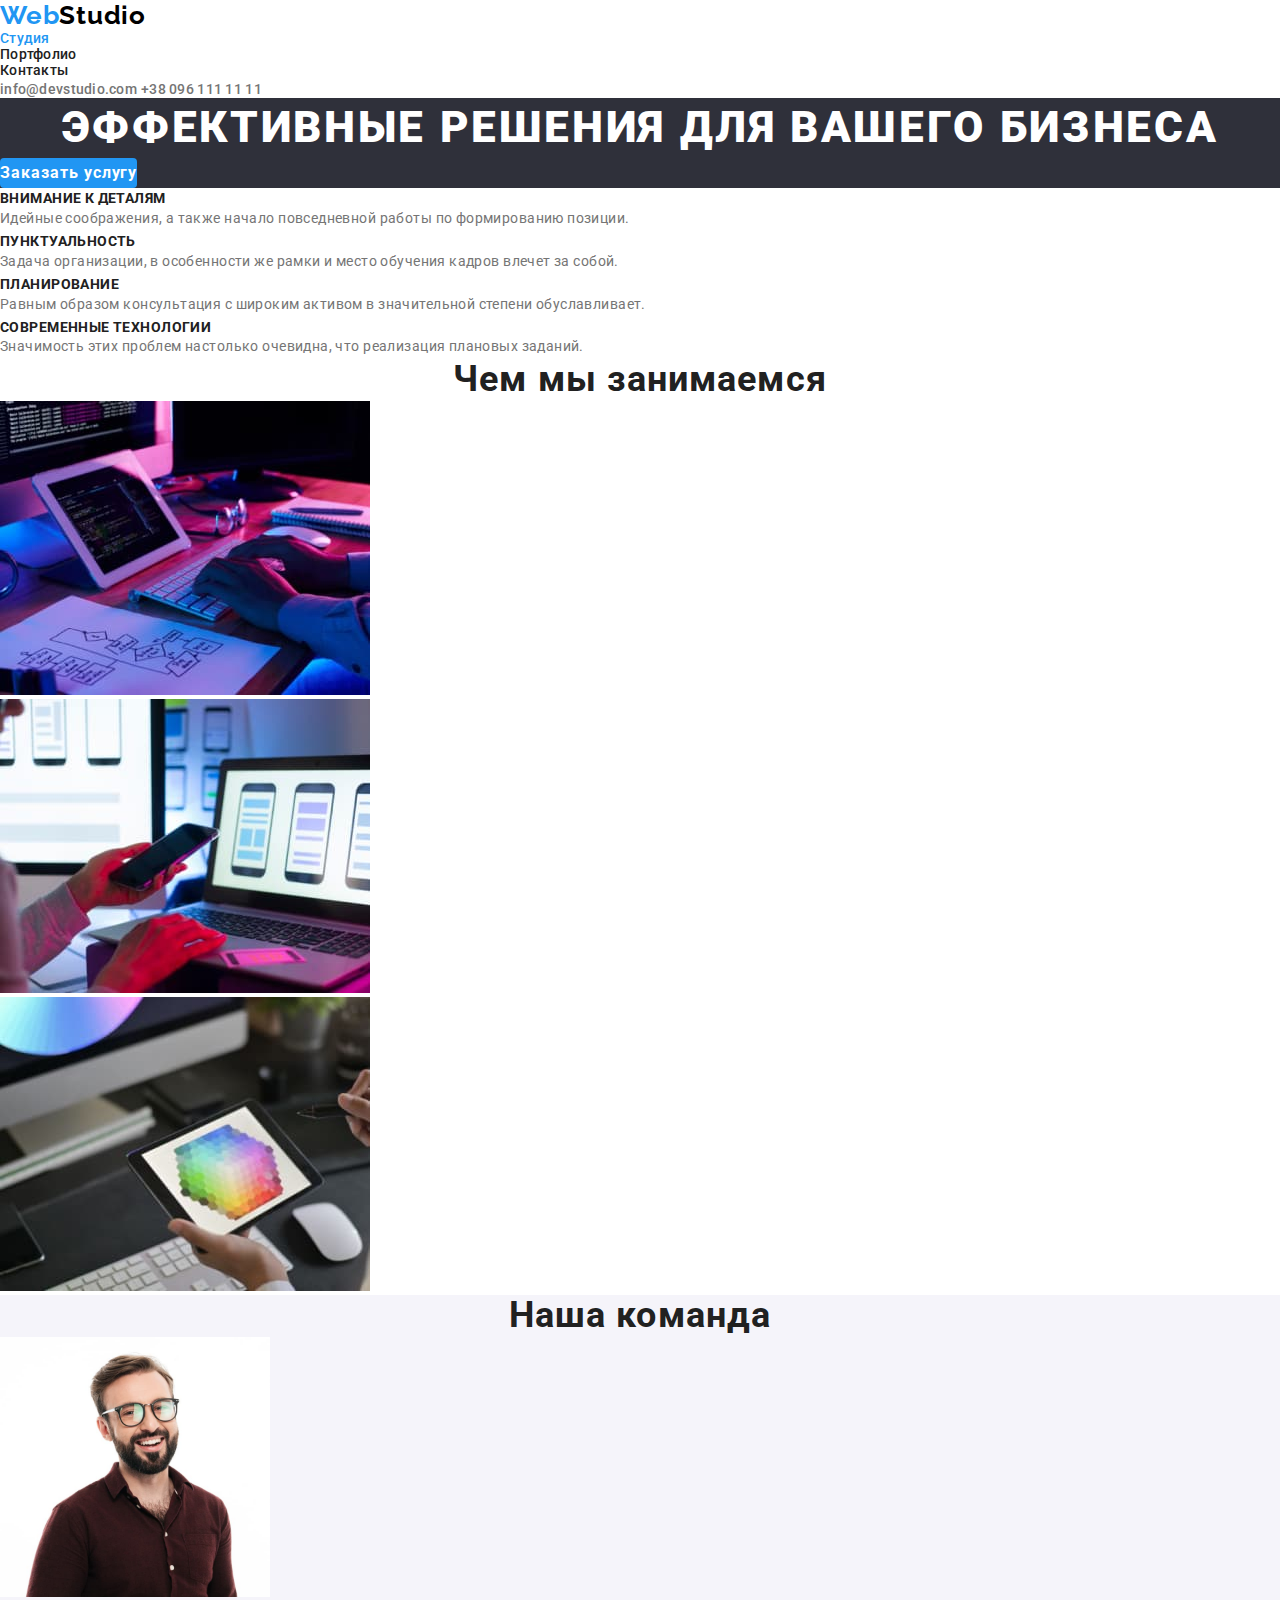
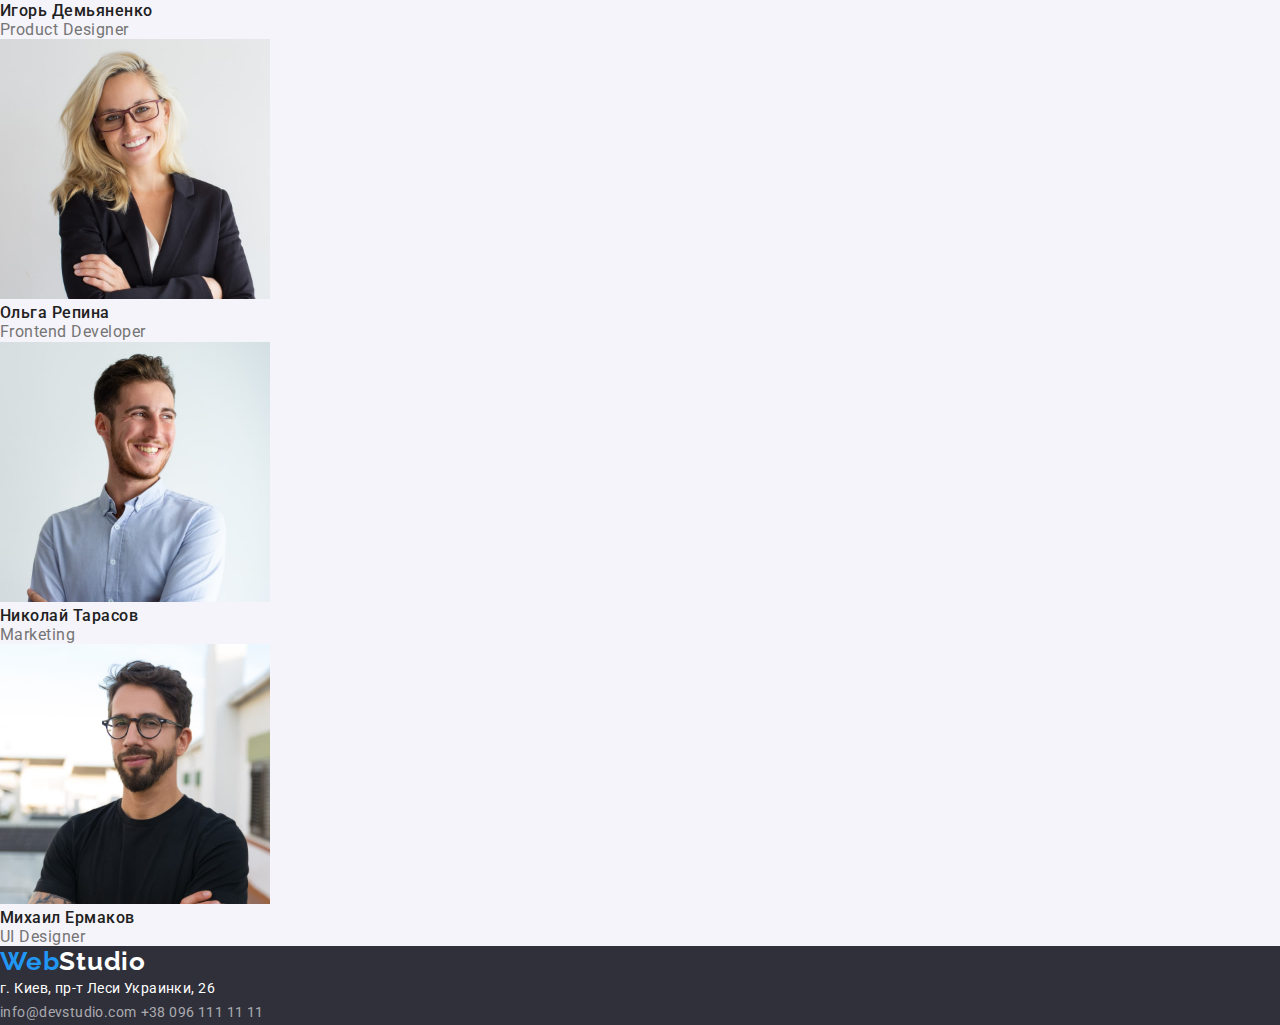
<file: index.html>
<!DOCTYPE html>
<html lang="ru">
  <head>
    <meta charset="UTF-8">
    <meta http-equiv="X-UA-Compatible" content="IE=edge">
    <meta name="viewport" content="width=device-width, initial-scale=1.0">
    <title>WebStudio</title>
    <link rel="stylesheet" href="styles.css">
    <link rel="preconnect" href="https://fonts.googleapis.com">
  <link rel="preconnect" href="https://fonts.gstatic.com" crossorigin>
  <link href="https://fonts.googleapis.com/css2?family=Oleo+Script&family=Raleway:wght@700&family=Roboto:wght@400;500;700;900&display=swap" rel="stylesheet">
  </head>
<body>
  <header>
    <a href="index.html" class="header-logo"><span class="logo-blue">Web</span><span class="logo-black">Studio</span></a>
    <nav class="header-nav">
      <ul class="header-nav-list">
        <li class="header-nav-item"><a href="index.html" class="header-link active">Студия</a></li>
        <li class="header-nav-item"><a href="portfolio.html" class="header-link">Портфолио</a></li>
        <li class="header-nav-item"> <a href="" class="header-link">Контакты</a></li>
      </ul>
    </nav>
    <a href="mailto:info@devstudio.com" class="header-contact header-link">info@devstudio.com</a>
    <a href="tel:+380961111111" class="header-contact header-link">+38 096 111 11 11</a>
  </header>

  <main>
    <!-- Section 1 -->
    <section class="hero-container">
      <h1 class="hero-title">ЭФФЕКТИВНЫЕ РЕШЕНИЯ ДЛЯ ВАШЕГО БИЗНЕСА</h1>
      <button type="button" class="hero-btn">Заказать услугу</button>
    </section>

    <!-- Section 2 -->
    <section class="about-container">
      <ul class="about-list">
        <li class="about-item">
          <h3 class="about-item-title">ВНИМАНИЕ К ДЕТАЛЯМ</h3>
          <p class="about-item-text">Идейные соображения, а также начало повседневной работы по формированию позиции.</p>
        </li>
        <li class="about-item">
          <h3 class="about-item-title">ПУНКТУАЛЬНОСТЬ</h3>
          <p class="about-item-text">Задача организации, в особенности же рамки и место обучения кадров влечет за собой.</p>
        </li>
        <li class="about-item">
          <h3 class="about-item-title">ПЛАНИРОВАНИЕ</h3>
          <p class="about-item-text">Равным образом консультация с широким активом в значительной степени обуславливает.</p>
        </li>
        <li class="about-item">  
          <h3 class="about-item-title">СОВРЕМЕННЫЕ ТЕХНОЛОГИИ</h3>
          <p class="about-item-text">Значимость этих проблем настолько очевидна, что реализация плановых заданий.</p>
        </li>
      </ul>
    </section>

    <!-- Section 3 -->
    <section class="about-container">
      <h2 class="main-title">Чем мы занимаемся</h2>
      <ul>
        <li><img src="images/img-1.jpg" alt="человек печатает" width="370" height="294"></li>
        <li><img src="images/img-2.jpg" alt="человек смотрит на экран" width="370" height="294"></li>
        <li><img src="images/img-3.jpg" alt="человек смотрит на планшет" width="370" height="294"></li>
      </ul>
    </section>
    
    <!-- Section 4 -->
    <section class="team-container">
      <h2 class="main-title">Наша команда</h2>
      <ul>
        <li>
          <img src="images/person-1.jpg" alt="человек 1" width="270" height="260">
          <h3 class="team-name">Игорь Демьяненко</h3>
          <p class="team-role">Product Designer</p>
        </li>
        <li>
          <img src="images/person-2.jpg" alt="человек 2" width="270" height="260">
          <h3 class="team-name">Ольга Репина</h3>
          <p class="team-role">Frontend Developer</p>
        </li>
        <li>
          <img src="images/person-3.jpg" alt="человек 3" width="270" height="260">
          <h3 class="team-name">Николай Тарасов</h3>
          <p class="team-role">Marketing</p>
        </li>
        <li>
          <img src="images/person-4.jpg" alt="человек 4" width="270" height="260">
          <h3 class="team-name">Михаил Ермаков</h3>
          <p class="team-role">UI Designer</p>
        </li>
      </ul>
    </section>
  </main>

  <footer class="footer">
    <a href="index.html" class="header-logo"><span class="logo-blue">Web</span><span class="logo-white">Studio</span></a>  
    <address class="footer-city">
      г. Киев, пр-т Леси Украинки, 26
    </address>
    <address class="footer-contact">
      <a href="mailto:info@devstudio.com" class="footer-link">info@devstudio.com</a>
      <a href="tel:+380961111111" class="footer-link">+38 096 111 11 11</a>
  </address>
  </footer>
</body>
</html>
</file>
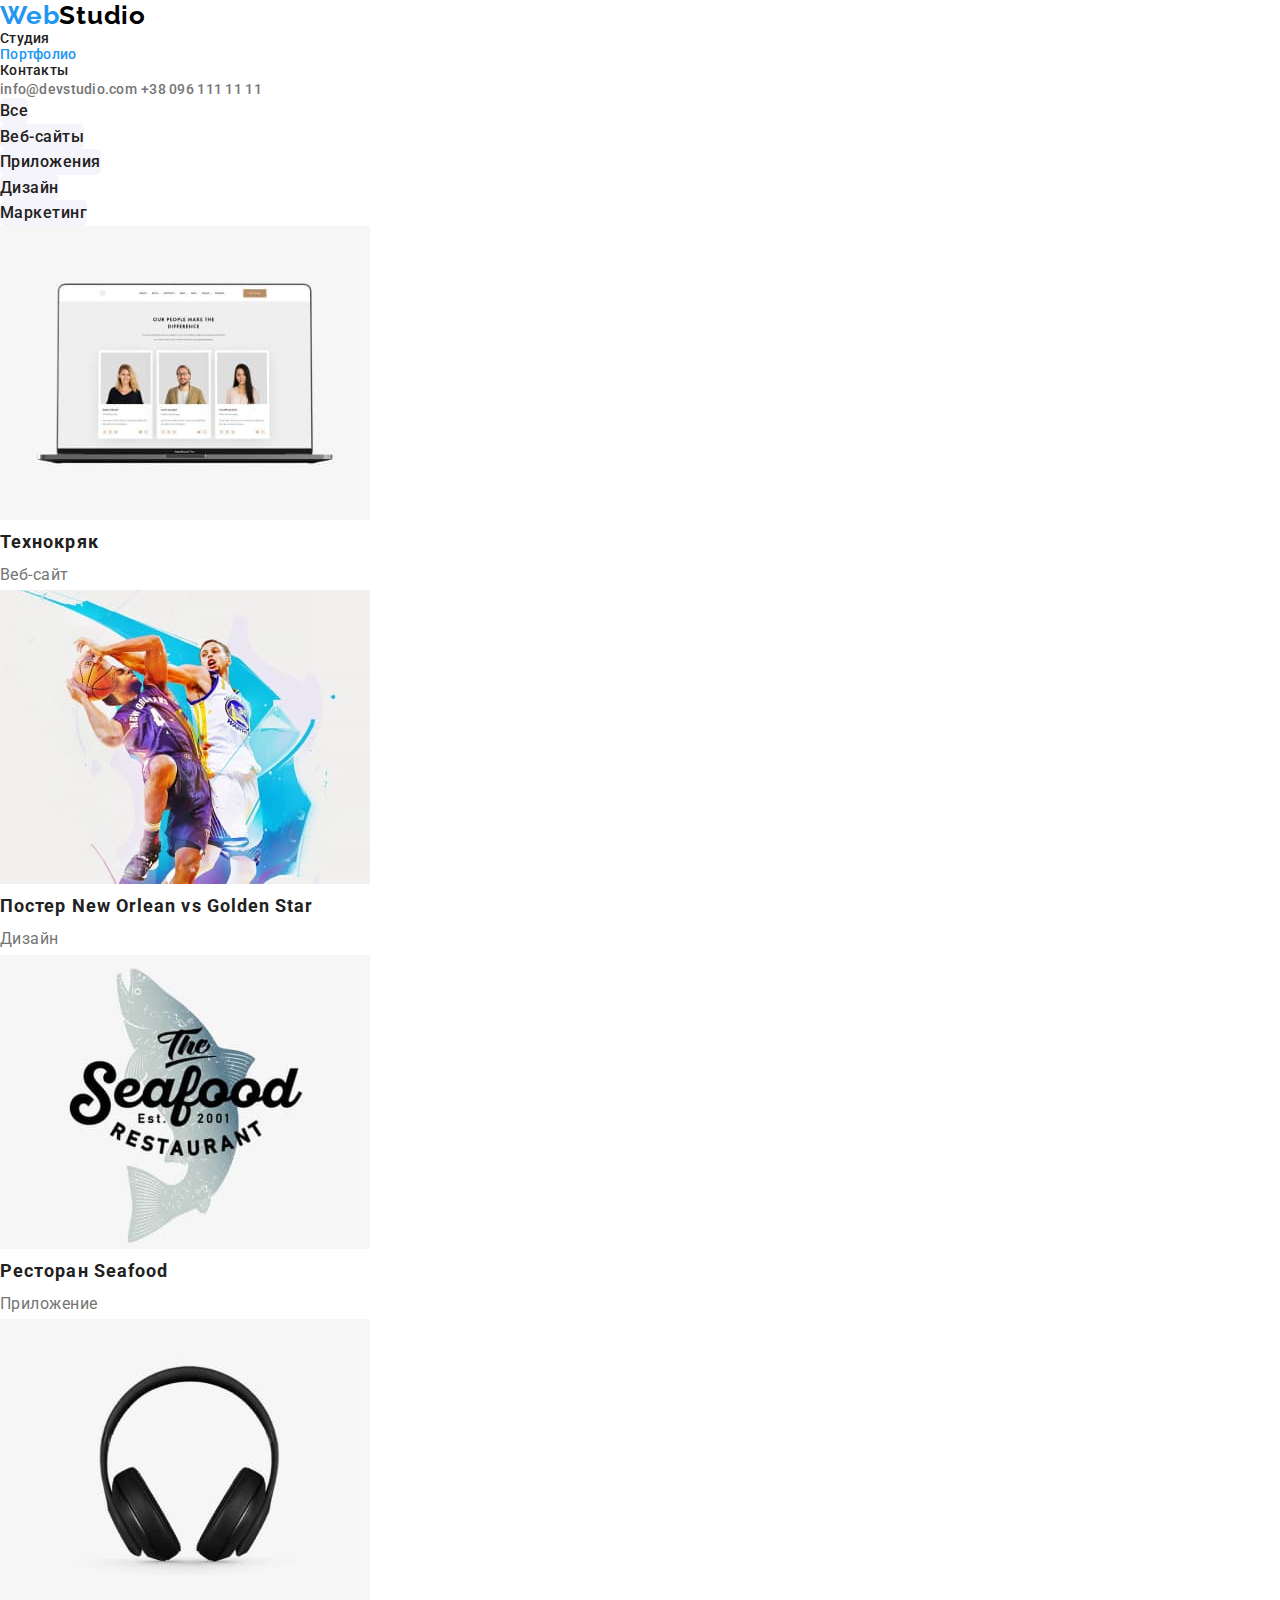
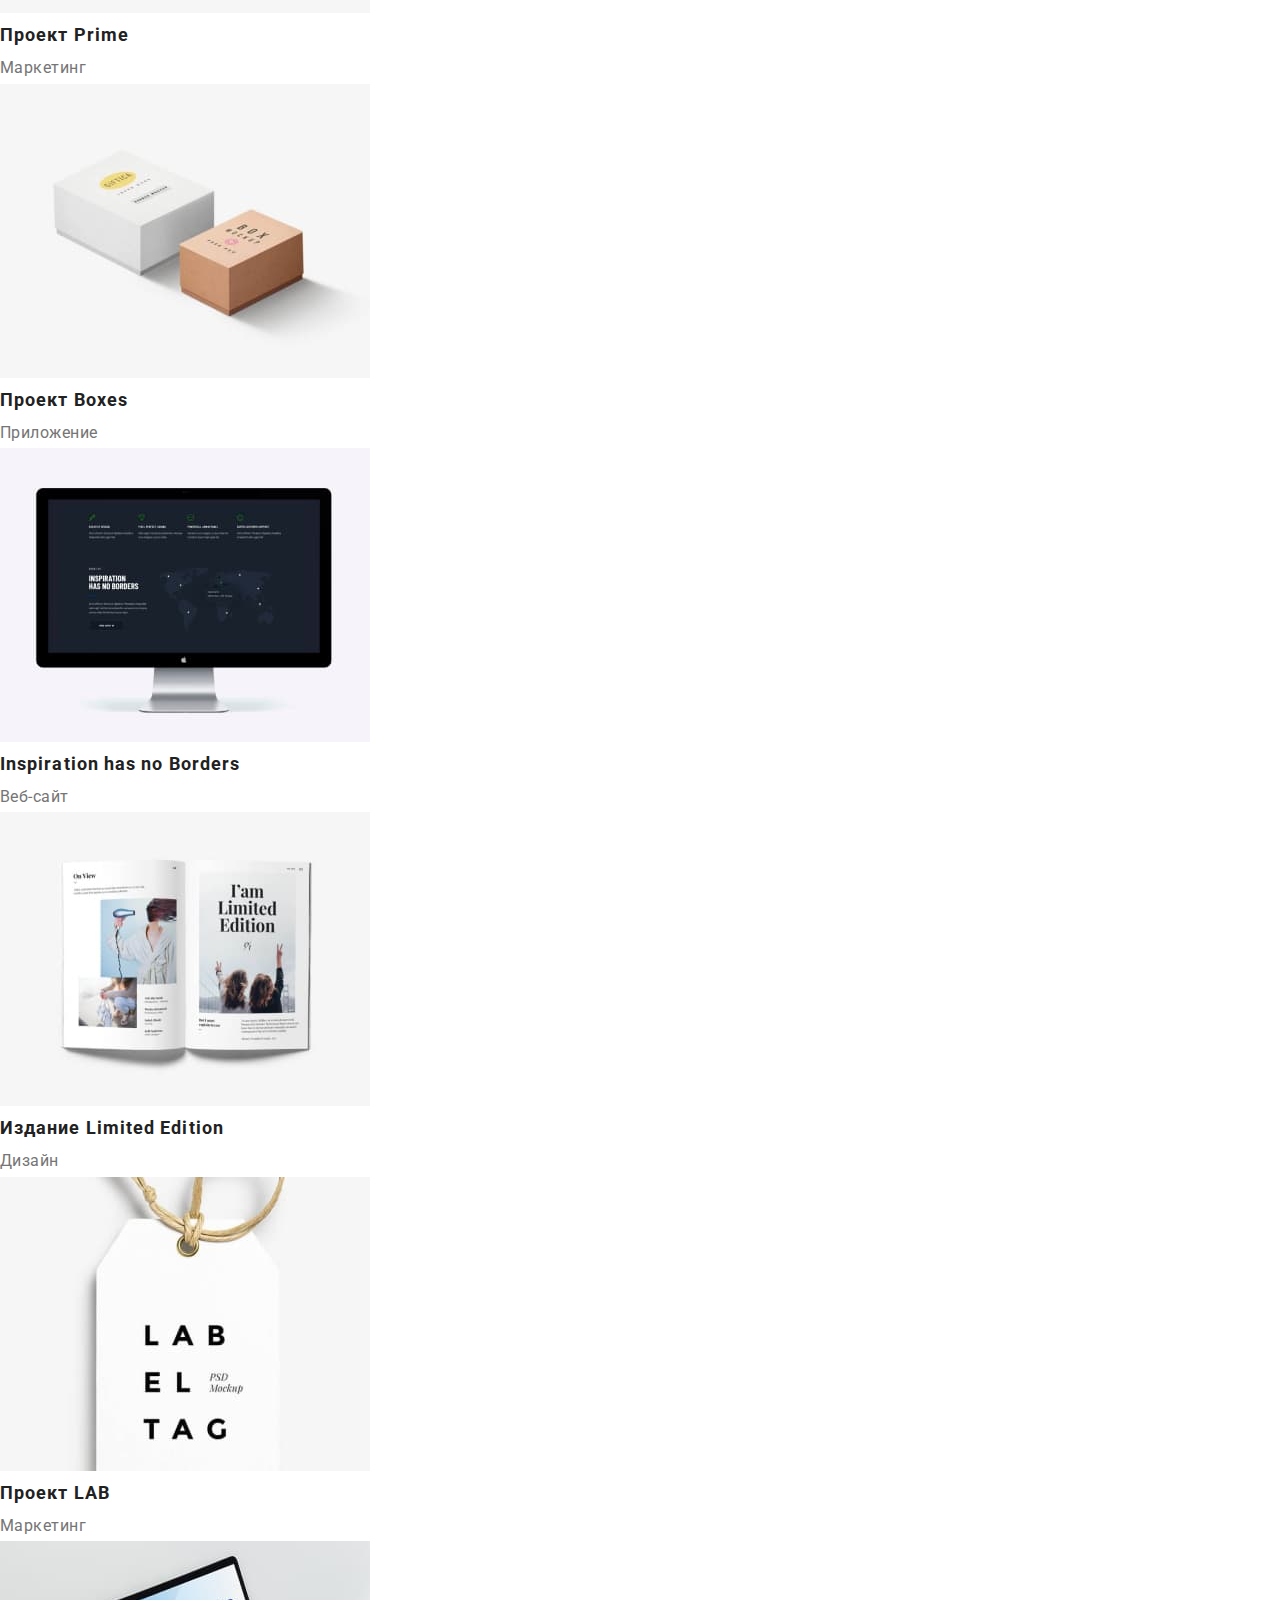
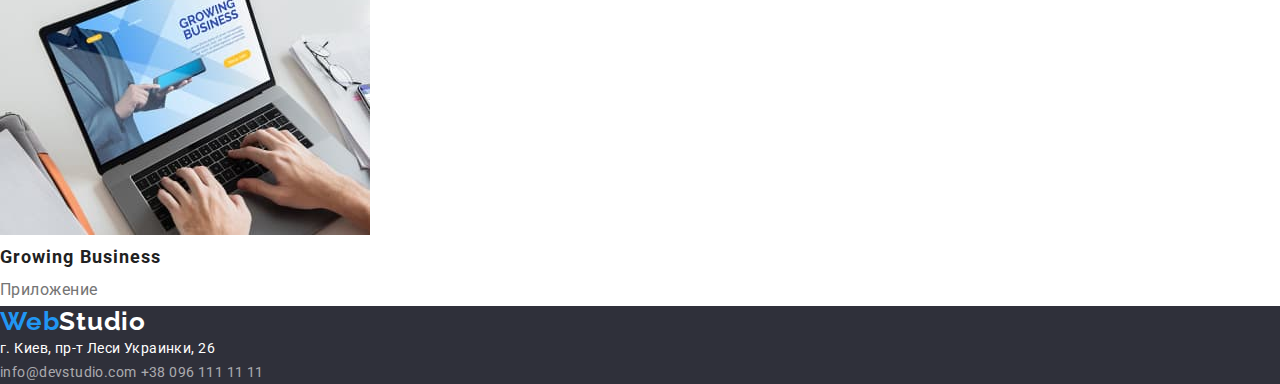
<file: portfolio.html>
<!DOCTYPE html>
<html lang="en">
  <head>
    <meta charset="UTF-8">
    <meta http-equiv="X-UA-Compatible" content="IE=edge">
    <meta name="viewport" content="width=device-width, initial-scale=1.0">
    <title>WebStudio</title>
    <link rel="stylesheet" href="styles.css">
    <link rel="preconnect" href="https://fonts.googleapis.com">
  <link rel="preconnect" href="https://fonts.gstatic.com" crossorigin>
  <link href="https://fonts.googleapis.com/css2?family=Oleo+Script&family=Raleway:wght@700&family=Roboto:wght@400;500;700;900&display=swap" rel="stylesheet">
  </head>
<body>
  <header>
    <a href="index.html" class="header-logo"><span class="logo-blue">Web</span><span class="logo-black">Studio</span></a>
    <nav class="header-nav">
      <ul class="header-nav-list">
        <li class="header-nav-item"><a href="index.html" class="header-link">Студия</a></li>
        <li class="header-nav-item"><a href="portfolio.html" class="header-link active">Портфолио</a></li>
        <li class="header-nav-item"> <a href="" class="header-link">Контакты</a></li>
      </ul>
    </nav>
    <a href="mailto:info@devstudio.com" class="header-contact header-link">info@devstudio.com</a>
    <a href="tel:+380961111111" class="header-contact header-link">+38 096 111 11 11</a>
  </header>

  <main>
    <section>
      <ul>
        <li><button type="button" class="portfolio-btn">Все</button></li>
        <li><button type="button" class="portfolio-btn">Веб-сайты</button></li>
        <li><button type="button" class="portfolio-btn">Приложения</button></li>
        <li><button type="button" class="portfolio-btn">Дизайн</button></li>
        <li><button type="button" class="portfolio-btn">Маркетинг</button></li>
      </ul>
      <ul>
        <li><img src="./images/portfolio-1.jpg" alt="ноутбук" width="370" height="294">
          <h3 class="portfolio-title">Технокряк</h3>
          <p class="portfolio-type">Веб-сайт</p>
        </li>
        <li><img src="./images/portfolio-2.jpg" alt="баскетбол" width="370" height="294">
          <h3 class="portfolio-title">Постер New Orlean vs Golden Star</h3>
          <p class="portfolio-type">Дизайн</p>
        </li>
        <li><img src="./images/portfolio-3.jpg" alt="лого ресторана" width="370" height="294">
          <h3 class="portfolio-title">Ресторан Seafood</h3>
          <p class="portfolio-type">Приложение</p>
        </li>
        <li><img src="./images/portfolio-4.jpg" alt="наушники" width="370" height="294">
          <h3 class="portfolio-title">Проект Prime</h3>
          <p class="portfolio-type">Маркетинг</p>
        </li>
        <li><img src="./images/portfolio-5.jpg" alt="две коробки" width="370" height="294">
          <h3 class="portfolio-title">Проект Boxes</h3>
          <p class="portfolio-type">Приложение</p>
        </li>
        <li><img src="./images/portfolio-6.jpg" alt="монитор" width="370" height="294">
          <h3 class="portfolio-title">Inspiration has no Borders</h3>
          <p class="portfolio-type">Веб-сайт</p>
        </li>
        <li><img src="./images/portfolio-7.jpg" alt="открытая книга" width="370" height="294">
          <h3 class="portfolio-title">Издание Limited Edition</h3>
          <p class="portfolio-type">Дизайн</p>
        </li>
        <li><img src="./images/portfolio-8.jpg" alt="этикетка" width="370" height="294">
          <h3 class="portfolio-title">Проект LAB</h3>
          <p class="portfolio-type">Маркетинг</p>
        </li>
        <li><img src="./images/portfolio-9.jpg" alt="человек печатает на ноутбуке" width="370" height="294">
          <h3 class="portfolio-title">Growing Business</h3>
          <p class="portfolio-type">Приложение</p>
        </li>
      </ul>
    </section>
  </main>

  <footer class="footer">
    <a href="index.html" class="header-logo"><span class="logo-blue">Web</span><span class="logo-white">Studio</span></a>  
    <address class="footer-city">
      г. Киев, пр-т Леси Украинки, 26
    </address>
    <address class="footer-contact">
      <a href="mailto:info@devstudio.com" class="footer-link">info@devstudio.com</a>
      <a href="tel:+380961111111" class="footer-link">+38 096 111 11 11</a>
  </address>
  </footer>
</body>
</html>
</file>
<file: styles.css>
:root {
  --blue-color: #2196F3;
  --bg-dark: #2F303A;
  --bg-grayish: #F5F4FA;
  --black-color: #212121;
  --gray-color: #757575;
}

* {
  margin: 0;
  padding: 0;
  box-sizing: border-box;
  font-family: inherit;
}

body {
  color: var(--black-color);
  font-family: 'Roboto', sans-serif;
}

/* Header */
.header-logo {
  font-size: 26px;
  text-decoration: none;
  font-family: 'Raleway', sans-serif;
  font-weight: 700;
  letter-spacing: 0.03em;
  line-height: 1.2;
}

.logo-blue {
  color: var(--blue-color);
}

.logo-black {
  color: black;
}

.header-nav-list {
  font-size: 14px;
  font-weight: 500;
  line-height: 1.14;
  letter-spacing: 0.02em;
}

.header-link {
  text-decoration: none;
  color: var(--black-color);
}

.header-link:hover,
.header-link:focus {
  color: var(--blue-color);
}

.header-contact {
  color: var(--gray-color);
  font-weight: 500;
  font-size: 14px;
  line-height: 1.14;
  letter-spacing: 0.02em;
}

.active {
  color: var(--blue-color);
}

/* Section 1 - Hero */
.hero-container {
  background-color: var(--bg-dark);
}

.hero-title {
  color: white;
  font-weight: 900;
  font-size: 44px;
  line-height: 1.36;
  text-align: center;
  letter-spacing: 0.06em;
  text-transform: uppercase;
}

.hero-btn {
  color: white;
  background-color: var(--blue-color);
  border: none;
  font-size: 16px;
  line-height: 1.9;
  font-weight: 700;
  letter-spacing: 0.06em;
  border-radius: 4px;
  cursor: pointer;
}

/* Section 2 / 3 - About */
.about-item-title {
  font-weight: 700;
  font-size: 14px;
  line-height: 1.14;
  letter-spacing: 0.03em;
  text-transform: uppercase;
}

.about-item-text {
  font-weight: 400;
  font-size: 14px;
  line-height: 1.7;
  letter-spacing: 0.03em;
  color: var(--gray-color);
}

.main-title {
  font-weight: 700;
  font-size: 36px;
  line-height: 1.16;
  letter-spacing: 0.03em;
  text-align: center;
}

/* Section 4 - Team */
.team-container {
  background-color: var(--bg-grayish);
}

.team-name {
  font-weight: 500;
  font-size: 16px;
  line-height: 1.2;
  letter-spacing: 0.03em;
}

.team-role {
  font-weight: 400;
  font-size: 16px;
  line-height: 1.2;
  letter-spacing: 0.03em;
  color: var(--gray-color);
}

/* Portfolio */
.portfolio-btn {
  color: var(--black-color);
  background-color: var(--bg-grayish);
  border: none;
  border-radius: 5px;
  font-size: 16px;
  line-height: 1.6;
  font-weight: 500;
  letter-spacing: 0.03em;
  cursor: pointer;
}

.portfolio-btn:hover,
.portfolio-btn:focus {
  color: white;
  background-color: var(--blue-color);
}

.portfolio-title {
  font-weight: 700;
  font-size: 18px;
  line-height: 2;
  letter-spacing: 0.06em;
}

.portfolio-type {
  font-weight: 400;
  font-size: 16px;
  line-height: 1.9;
  letter-spacing: 0.03em;
  color: var(--gray-color);
}

/* Footer */
.footer {
  background-color: var(--bg-dark);
}

.logo-white {
  color: white;
}

.footer-city {
  color: white;
  font-style: normal;
  font-weight: 400;
  font-size: 14px;
  line-height: 1.7;
  letter-spacing: 0.03em;
}

.footer-link {
  text-decoration: none;
  color: rgba(255, 255, 255, 0.6);
  font-style: normal;
  font-weight: 400;
  font-size: 14px;
  line-height: 1.7;
  letter-spacing: 0.03em;
}
</file>
